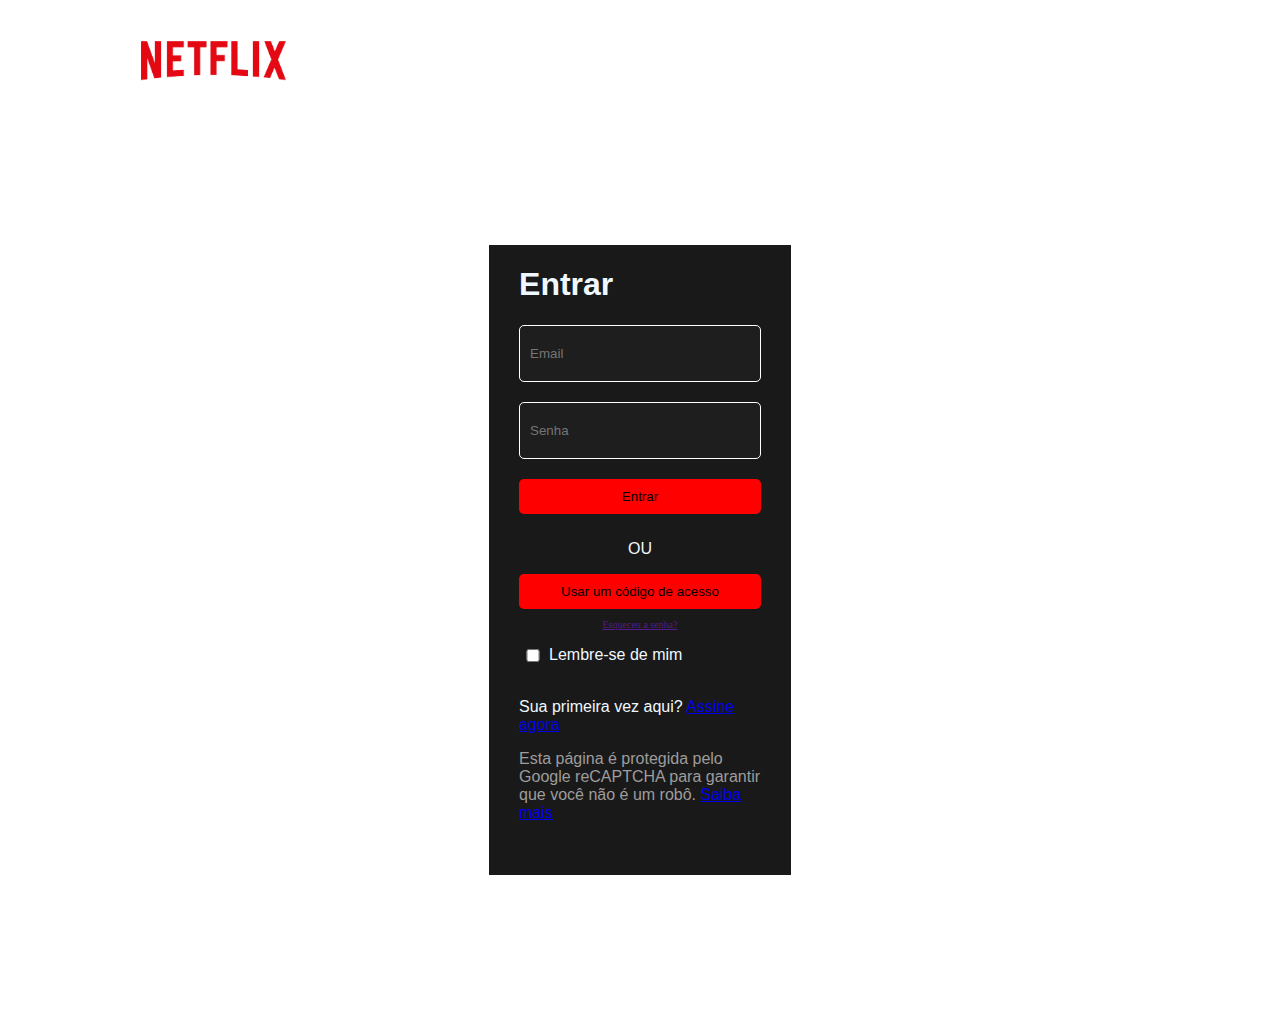
<file: login/index.html>
<!DOCTYPE html>
<html lang="pt-br">
<head>
    <meta charset="UTF-8">
    <meta name="viewport" content="width=device-width, initial-scale=1.0">
    <link rel="stylesheet" href="styles.css">
    <link rel="shortcut icon" href="imgs/LogoMarca.png" type="image/x-icon">
    <meta name="author" content="Guilherme Araujo">
    <title>Login</title>
</head>
<body>
    <header>
        <div class="logo_header">
            <img src="imgs/logo netflix.png" alt="">
        </div>
    </header>
    <main>
        <div class="conteiner-login">
            <div class="conteiner">
                <h1>
                    Entrar
                </h1>
                <div class="conteiner-input">
                   <form action="">
                        <input type="email" placeholder="Email" required>
                        <input type="password" placeholder="Senha" required>
                        <button type="submit">
                                Entrar
                        </button>
                        <p id="ou">
                            Ou
                        </p>
                            <button type="submit" id="acesso">
                                Usar um código de acesso
                            </button>
                            <a href="" id="esqueceu">
                                Esqueceu a senha?
                            </a>
                    </form> 
                    <div class="manter-conectado">
                        <ul>
                        <li>
                            <input type="checkbox" id="manter-conectado">
                        </li>
                        <li>
                            <label for="manter-conectado">
                                Lembre-se de mim
                            </label>
                        </li>
                    </ul>
                    </div>
                    <div class="primeira-vez">
                        <p id="assine">
                        Sua primeira vez aqui? 
                        <a href="#">
                            Assine agora
                        </a>
                    </p>

                    </div>
                    <div class="termos">
                        <span id="captcha">
                        Esta página é protegida pelo Google reCAPTCHA para garantir que você não é um robô.
                    </span>
                    <span id="termos">
                        <a href="#">Saiba mais</a>
                    </span>
                    </div>
                </div>
            </div>
        </div>

    </main>
</body>
</html>
</file>
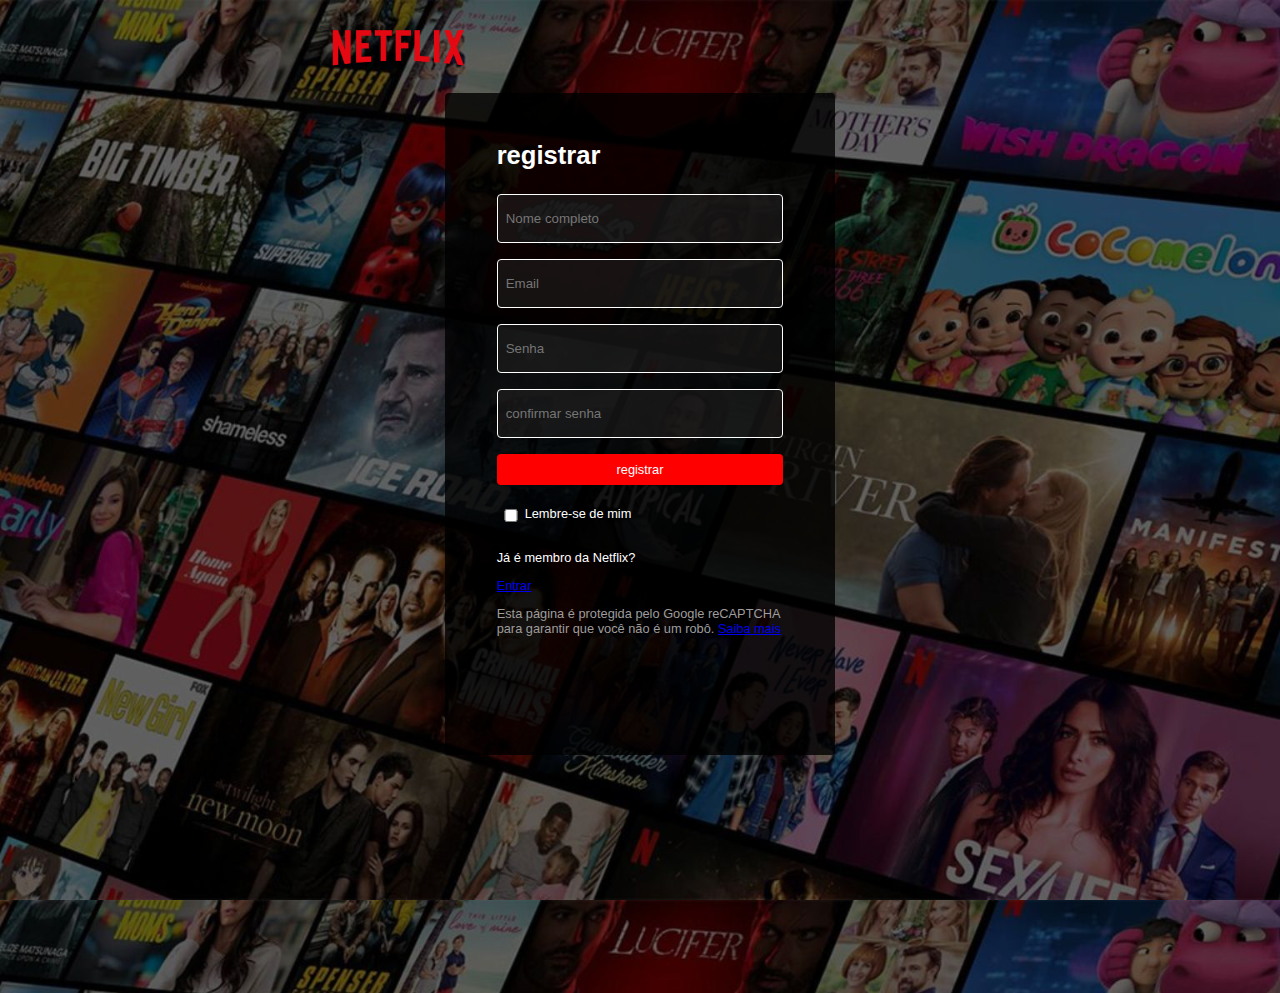
<file: registrar/index.html>
<!DOCTYPE html>
<html lang="pt-br">
<head>
    <meta charset="UTF-8">
    <meta name="viewport" content="width=device-width, initial-scale=1.0">
    <link rel="stylesheet" href="styles.css">
    <link rel="shortcut icon" href="imgs/LogoMarca.png" type="image/x-icon">
    <meta name="author" content="Guilherme Araujo">
    <title>registrar</title>
</head>
<body>
    <header>
        <div class="logo_header">
            <img src="imgs/logo netflix.png" alt="">
        </div>
    </header>
    <main>
        <div class="conteiner-login">
            <div class="conteiner">
                <h1>
                    registrar
                </h1>
                <div class="conteiner-input">
                   <form action="">
                        <input type="text" placeholder="Nome completo" required>
                        <input type="email" placeholder="Email" required>
                        <input type="password" placeholder="Senha" required>
                        <input type="text" placeholder="confirmar senha" required>
                        <button type="submit">
                                registrar
                        </button>
                    </form> 
                    <div class="manter-conectado">
                        <ul>
                        <li>
                            <input type="checkbox" id="manter-conectado">
                        </li>
                        <li>
                            <label for="manter-conectado">
                                Lembre-se de mim
                            </label>
                        </li>
                    </ul>
                    </div>
                    <div class="primeira-vez">
                        <p id="assine">
                        Já é membro da Netflix? 
                        </p>
                        <a href="../login/index.html">
                            Entrar
                        </a>
                    </p>

                    </div>
                    <div class="termos">
                        <span id="captcha">
                        Esta página é protegida pelo Google reCAPTCHA para garantir que você não é um robô.
                    </span>
                    <span id="termos">
                        <a href="#">Saiba mais</a>
                    </span>
                    </div>
                </div>
            </div>
        </div>

    </main>
</body>
</html>
</file>
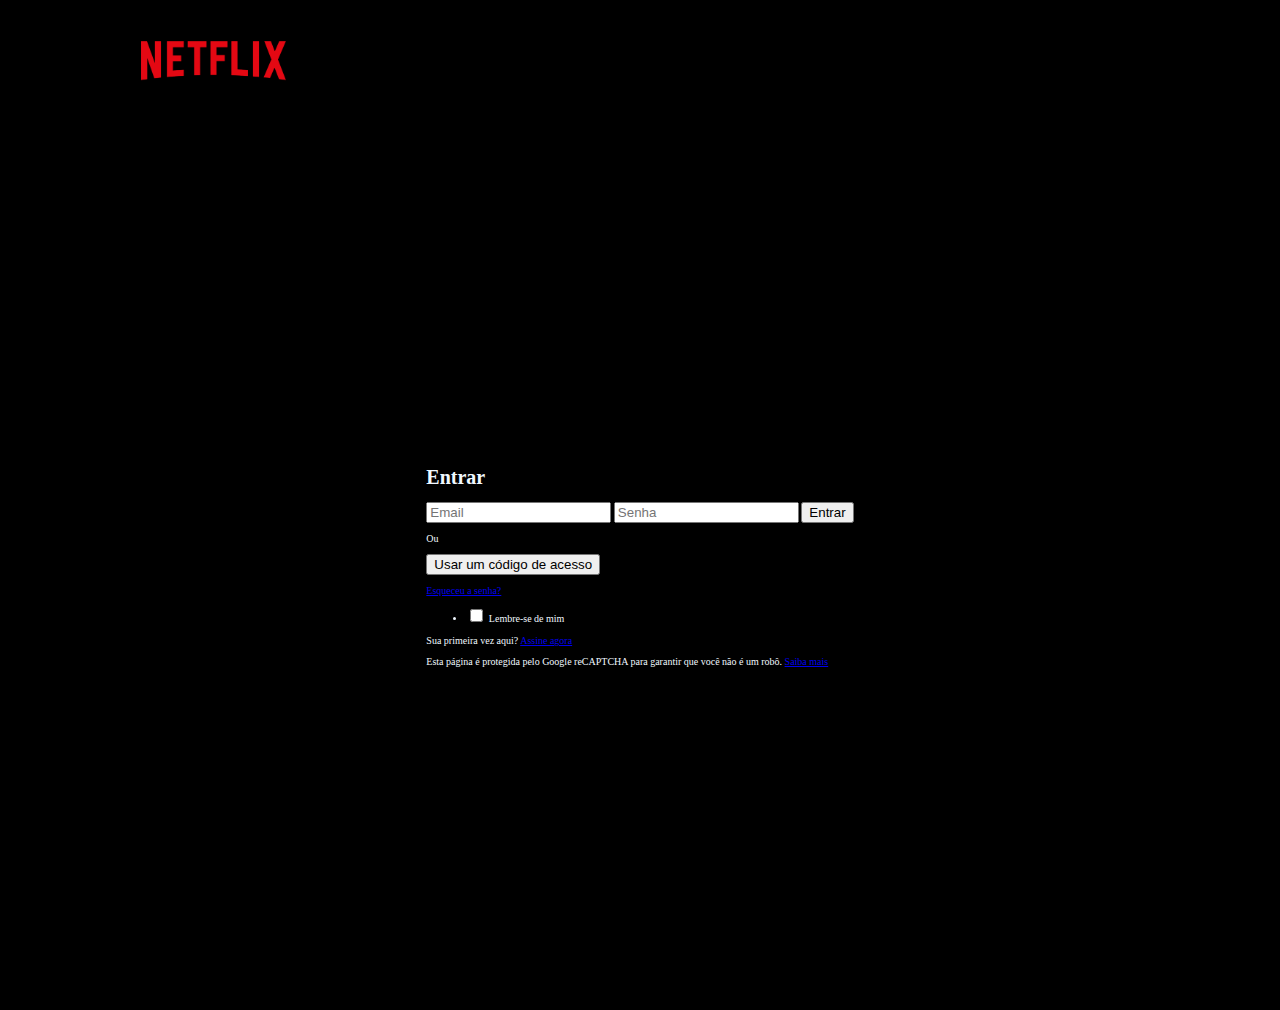
<file: Clone Netflix/arquivos/login/index.html>
<!DOCTYPE html>
<html lang="pt-br">
<head>
    <meta charset="UTF-8">
    <meta name="viewport" content="width=device-width, initial-scale=1.0">
    <link rel="stylesheet" href="styles.css">
    <link rel="shortcut icon" href="imgs login/LogoMarca.png" type="image/x-icon">
    <meta name="author" content="Guilherme Araujo">
    <title>Login</title>
</head>
<body>
    <header>
        <div class="logo_header">
            <img src="imgs login/logo netflix.png" alt="">
        </div>
    </header>
    <main>
        <div class="conteiner_login">
                <div class="alinhamento">
                    <h1>
                        Entrar
                    </h1>
                    <div class="form">
                        <form action="">
                            <input type="email" placeholder="Email" required>
                            <input type="password" placeholder="Senha" required>
                            <button type="submit">
                                Entrar
                            </button>
                            <p id="ou">
                                Ou
                            </p>
                            <button type="submit" id="acesso">
                                Usar um código de acesso
                            </button>
                        </form>
                    </div>
                </div>
            <p class="recuperacao">
                <a href="#">
                    Esqueceu a senha?
                </a>
            </p>
            <ul>
                <li>
                    <input type="checkbox" id="manter-conectado">
                    <label for="manter-conectado">
                        Lembre-se de mim
                    </label>
                </li>
            </ul>
            <p id="assine">
                Sua primeira vez aqui? <a href="#">Assine agora</a>
            </p>
        
            <span id="captcha">
                Esta página é protegida pelo Google reCAPTCHA para garantir que você não é um robô.
            </span>
            <span id="termos">
                <a href="#">Saiba mais</a>
            </span>
            </div>
    </main>
</body>
</html>
</file>
<file: login/styles.css>
html{
    margin: 0 10%;
    padding: 0;
    box-sizing: border-box;
    font-size: 62.5%;
    height: 100vh;
    background-color: rgb(255, 255, 255);
    color: aliceblue;
}

.logo_header img{
    width: 15rem;
}

main{
    display: flex;
    flex-direction: column;
    justify-content: center;
    align-items: center;
    height: 100vh;
}

.conteiner{
    width: 80%;
}

.conteiner h1{
    font-family: Arial, Helvetica, sans-serif;
    font-weight: 700;
    font-size: 3.2rem;
}

form{
    display: flex;
    flex-direction: column;
    align-items: center;
}

.conteiner-input input {
    padding: 2rem 1rem;
    border: 0;
    width: 100%;
    box-sizing: border-box;
    margin-bottom: 2rem;
    border-radius: 0.5rem;
    border: 1px solid white;
    background-color: rgba(37, 35, 35, 0.5);
}

.conteiner-input button{
    padding: 1rem 0.5rem;
    border: 0;
    width: 100%;
    box-sizing: border-box;
    margin-bottom: 1rem;
    background-color: red;
    border: 0;
    border-radius: 0.5rem;
}

#ou{
    font-size: 1.6rem;
    text-transform: uppercase;
    font-family: Arial, Helvetica, sans-serif;
}

.conteiner-login{
    background-color: rgba(0, 0, 0, 0.9);
    width: 30%;
    display: flex;
    flex-direction: column;
    align-items: center;
    height: 70%;
}

.manter-conectado, .primeira-vez, .termos{
    font-size: 1.6rem;
    font-weight: 400;
    font-family: Arial, Helvetica, sans-serif;
}

ul{
    list-style: none;
}

ul{
    display: flex;
    flex-direction: row;
    gap: 1rem;
    padding: 0;
}

#manter-conectado {
    display: inline-block;
}

.manter-conectado label{
    display: inline-block;
}




.termos{
    color: rgb(158, 156, 156);
}

#termos{
    color: blue;
    margin-bottom: 10rem;
}
</file>
<file: registrar/styles.css>
html{
    margin: 0 10%;
    padding: 0;
    box-sizing: border-box;
    font-size: 50%;
    height: 100vh;
    color: white;
}

.logo_header img{
    width: 17rem;
    margin-left: 25rem;
}


main{
    display: flex;
    flex-direction: column;
    justify-content: start;
    align-items: center;
    height: 100vh;
}

body{
    margin: 0;
    padding: 0;
    box-sizing: border-box;
    height: 100vh;
    width: 100%;
    background-image: url(../login/imgs/Design\ sem\ nome.jpg);
    background-size: cover;
    background-position: center;
    background-repeat: repeat;
    
}

.conteiner{
    width: 80%;
}

.conteiner h1{
    font-family: Arial, Helvetica, sans-serif;
    font-weight: 700;
    font-size: 3.2rem;
    margin: 4rem 0 3rem;
}

form{
    display: flex;
    flex-direction: column;
    align-items: center;
}

.conteiner-input input {
    padding: 2rem 1rem;
    border: 0;
    width: 100%;
    box-sizing: border-box;
    margin-bottom: 2rem;
    border-radius: 0.5rem;
    border: 1px solid white;
    background-color: rgba(37, 35, 35, 0.5);
    color: white;
}

.conteiner-input button{
    padding: 1rem 0.5rem;
    border: 0;
    width: 100%;
    box-sizing: border-box;
    margin-bottom: 1rem;
    background-color: red;
    border: 0;
    border-radius: 0.5rem;
    color: white;
    font-family: Arial, Helvetica, sans-serif;
    font-weight: 500;
    font-size: 1.6rem;
}

#acesso{
    background-color: rgba(172, 170, 170, 0.5);
}

#esqueceu{
    color: white;
    font-size: 1.6rem;
    margin-bottom: 4rem;
}

#ou{
    font-size: 1.6rem;
    text-transform: uppercase;
    font-family: Arial, Helvetica, sans-serif;
}

.conteiner-login{
    padding: 2rem;
    background-color: rgba(0, 0, 0, 0.8);
    width: 35%;
    display: flex;
    flex-direction: column;
    align-items: center;
    height: 70%;
    border-radius: 0.5rem;
}

.manter-conectado, .primeira-vez, .termos{
    font-size: 1.6rem;
    font-weight: 400;
    font-family: Arial, Helvetica, sans-serif;
}

ul{
    list-style: none;
}

ul{
    display: flex;
    flex-direction: row;
    gap: 1rem;
    padding: 0;
}

#manter-conectado {
    display: inline-block;
}

.manter-conectado label{
    display: inline-block;
}




.termos{
    color: rgb(158, 156, 156);
}

#termos{
    color: blue;
    margin-bottom: 10rem;
}
</file>
<file: Clone Netflix/arquivos/login/styles.css>
html{
    margin: 0 10%;
    padding: 0;
    box-sizing: border-box;
    font-size: 62.5%;
    height: 100vh;
    background-color: rgb(0, 0, 0);
    color: aliceblue;
}

.logo_header img{
    width: 15rem;
}

main{
    display: flex;
    flex-direction: column;
    justify-content: center;
    align-items: center;
    height: 100vh;
}

.conteiner-login{

    width: 40%;
}
</file>
